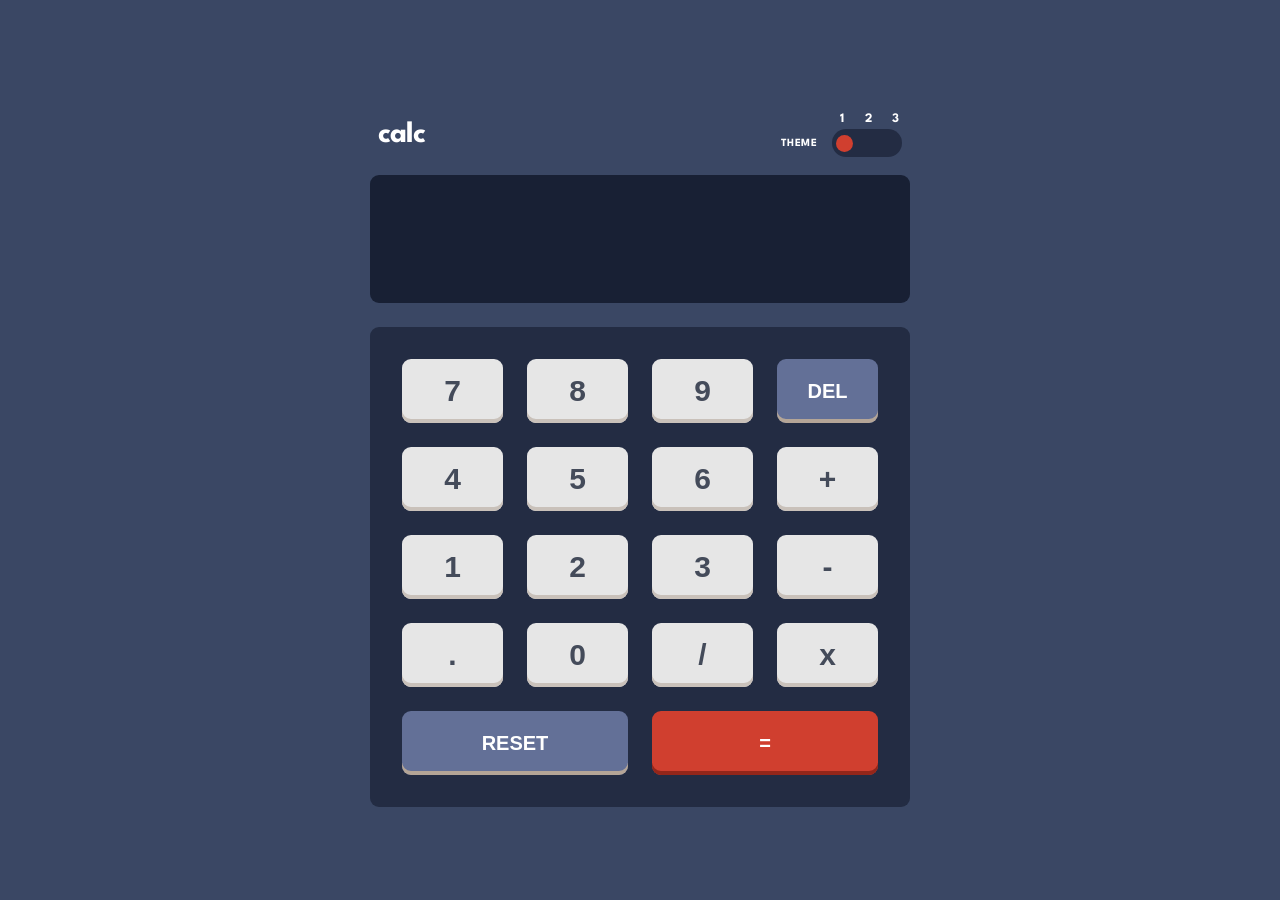
<file: 2- JS-Basic/index.html>
<!DOCTYPE html>
<html lang="en" dir="ltr">

<head>
    <meta charset="UTF-8">
    <meta name="viewport" content="width=device-width, initial-scale=1.0">

    <title>Calculator</title>

    <link rel="stylesheet" href="./style.css">
    <link href="https://fonts.googleapis.com/css2?family=League+Spartan:wght@700&display=swap" rel="stylesheet">
</head>

<body data-theme="1">
    <main class="calculator">
        <!--header-->
        <header class="header">
            <h1 class="logo">calc</h1>
            <div class="theme-container">
                <div class="numbers">
                    <span data-theme-option="1">1</span>
                    <span data-theme-option="2">2</span>
                    <span data-theme-option="3">3</span>
                </div>
                <div class="theme-part">
                    <span class="theme-label">THEME</span>
                    <div class="theme-switch">
                        <div class="theme-indicator"></div>
                    </div>
                </div>
            </div>
        </header>

        <!--Display part-->
        <section class="display">
            <span></span>
        </section>

        <!--Keypad -->
        <section class="keypad">
            <button class="number" data-value="7">7</button>
            <button class="number" data-value="8">8</button>
            <button class="number" data-value="9">9</button>
            <button class="delete" data-action="delete">DEL</button>

            <button class="number" data-value="4">4</button>
            <button class="number" data-value="5">5</button>
            <button class="number" data-value="6">6</button>
            <button class="operator" data-value="+">+</button>

            <button class="number" data-value="1">1</button>
            <button class="number" data-value="2">2</button>
            <button class="number" data-value="3">3</button>
            <button class="operator" data-value="-">-</button>

            <button class="number" data-value=".">.</button>
            <button class="number" data-value="0">0</button>
            <button class="operator" data-value="/">/</button>
            <button class="operator" data-value="*">x</button>

            <button class="reset" data-action="reset">RESET</button>
            <button class="equals" data-action="calculate">=</button>
        </section>

    </main>
    <script src="./script.js" defer></script>
</body>
</html>
</file>
<file: 2- JS-Basic/style.css>
@import url('https://fonts.googleapis.com/css2?family=League+Spartan:wght@700&display=swap');
/* Theme 1 */ 

body[data-theme="1"] {
    --background: hsl(222, 26%, 31%);
    --keypad: hsl(223, 31%, 20%);
    --display: hsl(224, 36%, 15%);
    --button: hsl(0, 0%, 90%);
    --button-text: hsl(221, 14%, 31%);
    --button-shadow: hsl(28, 16%, 65%);
    --secondary: hsl(225, 21%, 49%);
    --secondary-shadow: hsl(224, 28%, 35%);
    --accent: hsl(6, 63%, 50%);
    --accent-shadow: hsl(6, 70%, 34%);
    --text: hsl(0, 100%, 100%);
}


/* Theme 2 */ 

body[data-theme="2"] {
    --background: hsl(0, 0%, 90%);
    --keypad: hsl(0, 5%, 81%);
    --display: hsl(0, 0%, 93%);
    --button: hsl(0, 0%, 90%);
    --button-text: hsl(60, 10%, 19%);
    --button-shadow: hsl(35, 11%, 61%);
    --secondary: hsl(185, 42%, 37%);
    --secondary-shadow: hsl(185, 58%, 25%);
    --accent: hsl(25, 98%, 40%);
    --accent-shadow: hsl(25, 99%, 27%);
    --text: hsl(60, 10%, 19%);
}

/*Theme 3*/  

body[data-theme="3"] {

    --background: hsl(268, 75%, 9%);
    --keypad: hsl(268, 71%, 12%);
    --display: hsl(268, 71%, 12%);
    --button: hsl(268, 47%, 21%);
    --button-text: hsl(52, 100%, 62%);
    --button-shadow: hsl(290, 70%, 36%);
    --secondary: hsl(281, 89%, 26%);
    --secondary-shadow: hsl(285, 91%, 52%);
    --accent: hsl(176, 100%, 44%);
    --accent-shadow: hsl(177, 92%, 70%);
    --text: hsl(52, 100%, 62%);
    --accent-text: hsl(198, 20%, 13%);
}

* {
    margin: 0;
    padding: 0;
    box-sizing: border-box;
}


html {
    scroll-behavior: smooth;
}


body {
    min-height: 100vh;
    display: flex;
    justify-content: center;
    background-color: var(--background);
    font-family: 'League Spartan', sans-serif;
}

.calculator{
    width: 540px;
    margin-top:95px;
}

.header{
    height: 80px;
    display: flex;
    align-items: center;
    justify-content: space-between;
    padding: 0 8px;
}

.logo{
    color: var(--text);
    font-size: 30px;
    font-weight: 700;
    letter-spacing: -1px;
}

.theme-container{
    width: 140px;
    display: flex;
    flex-direction: column;
    align-items: flex-end;
}

.numbers {
    width: 65px;
    display: flex;
    justify-content: space-between;
    margin-bottom: 4px;
    padding: 0 3px;
    color: var(--text);
    font-size: 13px;
    font-weight: 700;
}

.theme-part{
    display: flex;
    align-items: center;
    gap: 15px;
}

.theme-label{
    color: var(--text);
    font-size: 11px;
    font-weight: 700;
    letter-spacing: 0.5px;
}

.theme-switch {
    width: 70px;
    height: 28px;
    padding: 4px;
    display: flex;
    align-items: center;
    border-radius: 20px;
    background-color: var(--keypad);
    
}

.theme-indicator{
    width: 17px;
    height: 17px;
    border-radius: 50%;
    background-color: var(--accent);
    transition: transform 0.2s ease;
}

body[data-theme="1"] .theme-indicator {
    transform: translateX(0);
}


body[data-theme="2"] .theme-indicator {
    transform: translateX(22px);
}


body[data-theme="3"] .theme-indicator {
    transform: translateX(44px);
}

.display {
    height: 128px;
    display: flex;
    align-items: center;
    justify-content: flex-end;
    padding: 0 32px;
    border-radius: 9px;
    background-color: var(--display);
    color: var(--text);
    font-size: 52px;
    font-weight: 700;
}
.keypad {
    margin-top: 24px;
    padding: 32px;
    display: grid;
    grid-template-columns: repeat(4, 1fr);
    gap: 24px;
    border-radius: 9px;
    background-color: var(--keypad);
}

button {
    height: 64px;
    border: none;
    border-radius: 9px;
    font-size: 30px;
    font-weight: 700;
    cursor: pointer;
}

button:hover {
    filter: brightness(1.08);
}

button:active {
    transform: translateY(3px);
}

.number,
.operator {
    background: var(--button);
    color: var(--button-text);
    box-shadow: inset 0 -4px 0 #c9c1ba;
}

.delete {
    background: var(--secondary);
    color: var(--text);
    font-size: 20px;
    box-shadow: inset 0 -4px 0 var(--button-shadow);
}

.reset {
    grid-column: span 2;
    background: var(--secondary);
    color: var(--text);
    font-size: 20px;
    box-shadow: inset 0 -4px 0 var(--button-shadow);
}
.equals{
    grid-column: span 2;
    background-color: var(--accent);
    color: var(--accent-text, var(--text));
    font-size: 20px;
    box-shadow: inset 0 -4px 0 var(--accent-shadow);
}


@media (max-width: 600px) {

    body {
        padding: 0 24px;
    }

    .calculator {
        width: 100%;
        max-width: 540px;
        margin-top: 27px;
    }


    .header {
        height: 77px;
        padding: 0 8px;
    }


    .logo {
        font-size: 27px;
    }

    .display {
        height: 87px;
        padding: 0 24px;
        border-radius: 8px;
        font-size: 38px;
    }

    .keypad {
        margin-top: 25px;
        padding: 24px;
        gap: 14px;
        border-radius: 8px;
    }


    button {
        height: 64px;
        border-radius: 6px;
        font-size: 28px;
    }

    .delete,
    .reset {
        font-size: 17px;
    }


    .equals {
        font-size: 20px;
    }
}


@media (max-width: 400px) {

    body {
        padding: 0 18px;
    }


    .calculator {
        margin-top: 20px;
    }


    .theme-container {
        width: 125px;
    }

    .theme-row {
        gap: 10px;
    }

    .theme-switch {
        width: 68px;
    }

    .display {
        height: 87px;
        font-size: 34px;
        padding: 0 18px;
    }

    .keypad {
        padding: 20px;
        gap: 12px;
    }

    button {
        height: 64px;
        font-size: 25px;
    }
}
</file>
